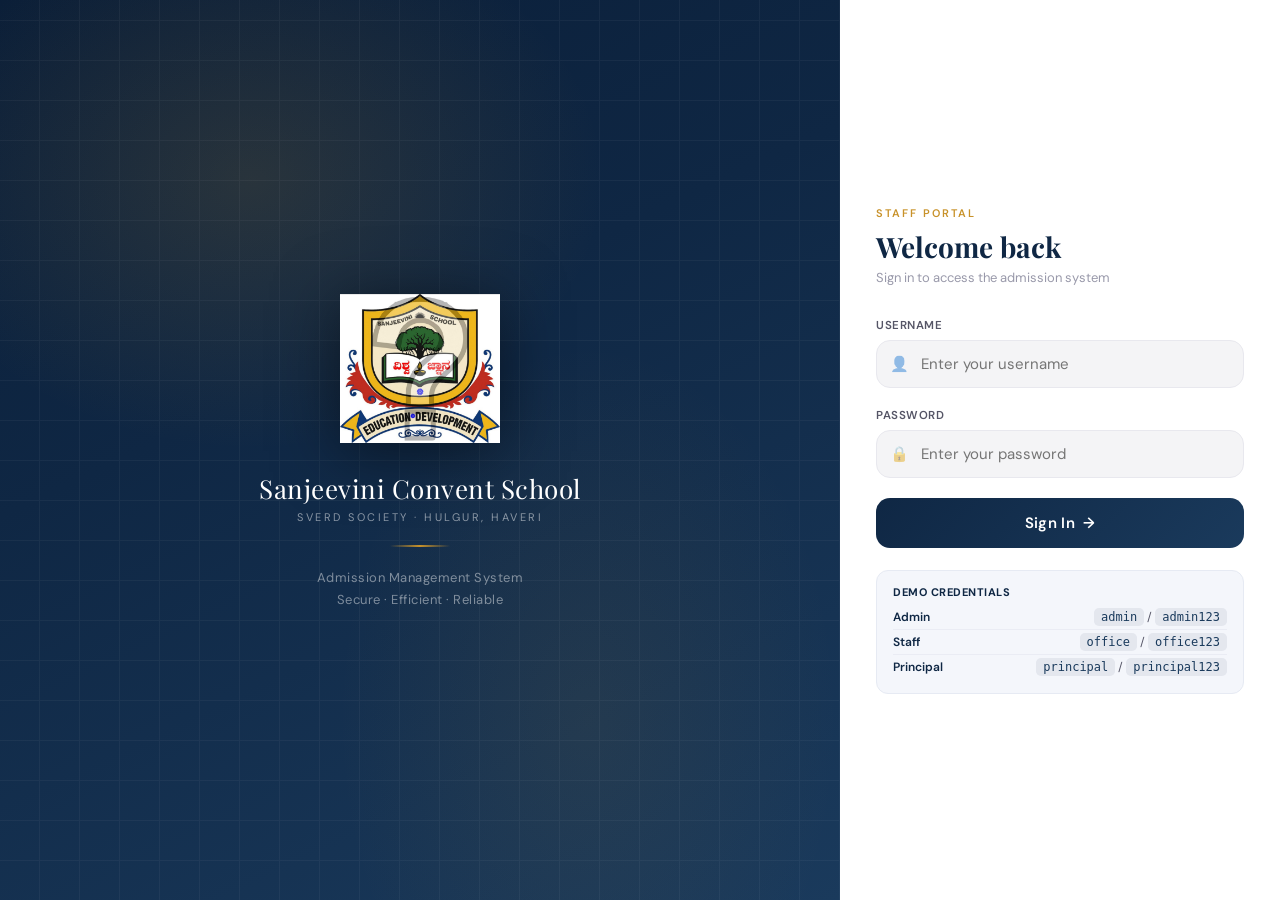
<file: templates/login.html>
<!DOCTYPE html>
<html lang="en">
<head>
  <meta charset="UTF-8"/>
  <meta name="viewport" content="width=device-width, initial-scale=1.0"/>
  <title>Sign In – Sanjeevini Convent School</title>
  <link href="https://fonts.googleapis.com/css2?family=Playfair+Display:wght@600;700&family=DM+Sans:wght@300;400;500;600&display=swap" rel="stylesheet"/>
  <style>
    :root {
      --navy: #0f2744;
      --navy-light: #1a3a5c;
      --gold: #c8922a;
      --gold-light: #e8a830;
      --cream: #faf8f4;
      --white: #ffffff;
      --gray-100: #f4f4f6;
      --gray-200: #e8e8ee;
      --gray-400: #9999aa;
      --gray-600: #555566;
      --red: #c0392b;
      --radius: 14px;
    }
    * { box-sizing: border-box; margin: 0; padding: 0; }
    body {
      font-family: 'DM Sans', sans-serif;
      min-height: 100vh;
      display: flex;
      background: #f0f4f8;
    }

    /* ── LEFT PANEL ── */
    .left-panel {
      flex: 1;
      background: linear-gradient(155deg, #0a1e38 0%, #0f2744 40%, #1a3a5c 100%);
      display: flex;
      flex-direction: column;
      align-items: center;
      justify-content: center;
      padding: 48px 40px;
      position: relative;
      overflow: hidden;
    }
    .left-panel::before {
      content: '';
      position: absolute; inset: 0;
      background:
        radial-gradient(ellipse 70% 50% at 30% 20%, rgba(200,146,42,.15) 0%, transparent 60%),
        radial-gradient(ellipse 50% 70% at 70% 80%, rgba(200,146,42,.08) 0%, transparent 60%);
      pointer-events: none;
    }
    .grid-bg {
      position: absolute; inset: 0; opacity: .04;
      background-image:
        repeating-linear-gradient(0deg, transparent, transparent 39px, rgba(255,255,255,1) 39px, rgba(255,255,255,1) 40px),
        repeating-linear-gradient(90deg, transparent, transparent 39px, rgba(255,255,255,1) 39px, rgba(255,255,255,1) 40px);
    }

    .school-logo-img {
      width: 160px;
      height: 160px;
      object-fit: contain;
      filter: drop-shadow(0 8px 32px rgba(0,0,0,.5));
      position: relative;
      z-index: 1;
      margin-bottom: 24px;
    }
    .school-name-main {
      font-family: 'Playfair Display', serif;
      font-size: 26px;
      color: #fff;
      text-align: center;
      letter-spacing: .5px;
      line-height: 1.25;
      position: relative; z-index: 1;
    }
    .school-name-main span {
      display: block;
      font-family: 'DM Sans', sans-serif;
      font-size: 11px;
      font-weight: 400;
      color: rgba(255,255,255,.5);
      letter-spacing: 2.5px;
      text-transform: uppercase;
      margin-top: 6px;
    }
    .left-divider {
      width: 60px; height: 2px;
      background: linear-gradient(90deg, transparent, var(--gold), transparent);
      margin: 20px auto;
      position: relative; z-index: 1;
    }
    .left-tagline {
      font-size: 13px;
      color: rgba(255,255,255,.45);
      text-align: center;
      letter-spacing: .5px;
      line-height: 1.7;
      max-width: 240px;
      position: relative; z-index: 1;
    }

    /* ── RIGHT PANEL ── */
    .right-panel {
      width: 440px;
      flex-shrink: 0;
      display: flex;
      align-items: center;
      justify-content: center;
      padding: 40px 36px;
      background: #fff;
      box-shadow: -8px 0 40px rgba(0,0,0,.08);
    }

    .form-wrap { width: 100%; }

    .form-eyebrow {
      font-size: 11px;
      font-weight: 600;
      letter-spacing: 2px;
      text-transform: uppercase;
      color: var(--gold);
      margin-bottom: 8px;
    }
    .form-title {
      font-family: 'Playfair Display', serif;
      font-size: 28px;
      color: var(--navy);
      margin-bottom: 4px;
    }
    .form-sub {
      font-size: 13px;
      color: var(--gray-400);
      margin-bottom: 32px;
    }

    .field-group { margin-bottom: 20px; }
    .field-group label {
      display: block;
      font-size: 11.5px;
      font-weight: 600;
      color: var(--gray-600);
      letter-spacing: .5px;
      text-transform: uppercase;
      margin-bottom: 7px;
    }
    .input-wrap { position: relative; }
    .input-icon {
      position: absolute; left: 14px; top: 50%; transform: translateY(-50%);
      font-size: 15px; opacity: .45;
      pointer-events: none;
    }
    .field-group input {
      width: 100%;
      padding: 13px 14px 13px 44px;
      border: 1.5px solid var(--gray-200);
      border-radius: var(--radius);
      font-family: 'DM Sans', sans-serif;
      font-size: 15px;
      color: var(--navy);
      background: var(--gray-100);
      outline: none;
      transition: all .2s;
    }
    .field-group input:focus {
      border-color: var(--gold);
      background: var(--white);
      box-shadow: 0 0 0 3px rgba(200,146,42,.12);
    }

    .error-msg {
      background: #fde8e8;
      border: 1px solid #f5c6c6;
      color: var(--red);
      border-radius: 8px;
      padding: 10px 14px;
      font-size: 13px;
      margin-bottom: 16px;
      display: none;
      align-items: center;
      gap: 8px;
    }
    .error-msg.show { display: flex; }

    .btn-signin {
      width: 100%;
      background: linear-gradient(135deg, var(--navy) 0%, var(--navy-light) 100%);
      color: var(--white);
      border: none;
      border-radius: var(--radius);
      padding: 15px;
      font-family: 'DM Sans', sans-serif;
      font-size: 15px;
      font-weight: 600;
      cursor: pointer;
      letter-spacing: .3px;
      transition: all .2s;
      display: flex;
      align-items: center;
      justify-content: center;
      gap: 8px;
    }
    .btn-signin:hover { transform: translateY(-1px); box-shadow: 0 8px 28px rgba(15,39,68,.3); }
    .btn-signin:active { transform: translateY(0); }
    .btn-signin.loading { opacity: .7; pointer-events: none; }

    .demo-hint {
      margin-top: 22px;
      background: #f4f6fb;
      border-radius: 12px;
      padding: 14px 16px;
      font-size: 12px;
      color: var(--gray-600);
      border: 1px solid #e6eaf3;
    }
    .demo-hint-title {
      font-weight: 700;
      color: var(--navy);
      font-size: 11px;
      text-transform: uppercase;
      letter-spacing: .5px;
      margin-bottom: 6px;
    }
    .demo-row {
      display: flex;
      justify-content: space-between;
      align-items: center;
      padding: 4px 0;
      border-bottom: 1px solid #eaecf4;
    }
    .demo-row:last-child { border-bottom: none; }
    .demo-row .role { font-weight: 600; color: var(--navy); }
    .demo-row code {
      background: rgba(15,39,68,.07);
      border-radius: 5px;
      padding: 2px 7px;
      font-size: 12px;
      color: var(--navy-light);
    }

    /* Mobile */
    @media (max-width: 700px) {
      body { flex-direction: column; }
      .left-panel { padding: 36px 24px 28px; flex: none; }
      .school-logo-img { width: 110px; height: 110px; margin-bottom: 16px; }
      .school-name-main { font-size: 20px; }
      .right-panel { width: 100%; box-shadow: none; padding: 32px 24px; }
    }
  </style>
</head>
<body>

<!-- LEFT BRANDING PANEL -->
<div class="left-panel">
  <div class="grid-bg"></div>
  <img class="school-logo-img" src="[data-uri]" alt="Sanjeevini School Logo"/>
  <div class="school-name-main">
    Sanjeevini Convent School
    <span>SVERD Society · Hulgur, Haveri</span>
  </div>
  <div class="left-divider"></div>
  <p class="left-tagline">Admission Management System<br/>Secure · Efficient · Reliable</p>
</div>

<!-- RIGHT LOGIN PANEL -->
<div class="right-panel">
  <div class="form-wrap">
    <div class="form-eyebrow">Staff Portal</div>
    <h2 class="form-title">Welcome back</h2>
    <p class="form-sub">Sign in to access the admission system</p>

    <div class="error-msg" id="error-msg">
      <span>⚠️</span>
      <span id="error-text">Invalid username or password.</span>
    </div>

    <div class="field-group">
      <label>Username</label>
      <div class="input-wrap">
        <span class="input-icon">👤</span>
        <input type="text" id="username" placeholder="Enter your username" autocomplete="username"/>
      </div>
    </div>

    <div class="field-group">
      <label>Password</label>
      <div class="input-wrap">
        <span class="input-icon">🔒</span>
        <input type="password" id="password" placeholder="Enter your password" autocomplete="current-password"/>
      </div>
    </div>

    <button class="btn-signin" id="signin-btn" onclick="doLogin()">
      <span id="btn-text">Sign In</span>
      <span id="btn-arrow">→</span>
    </button>

    <div class="demo-hint">
      <div class="demo-hint-title">Demo Credentials</div>
      <div class="demo-row">
        <span class="role">Admin</span>
        <span><code>admin</code> / <code>admin123</code></span>
      </div>
      <div class="demo-row">
        <span class="role">Staff</span>
        <span><code>office</code> / <code>office123</code></span>
      </div>
      <div class="demo-row">
        <span class="role">Principal</span>
        <span><code>principal</code> / <code>principal123</code></span>
      </div>
    </div>
  </div>
</div>

<script>
async function doLogin() {
  const username = document.getElementById('username').value.trim();
  const password = document.getElementById('password').value.trim();
  const btn = document.getElementById('signin-btn');
  const err = document.getElementById('error-msg');
  const errText = document.getElementById('error-text');

  if (!username || !password) {
    errText.textContent = 'Please enter both username and password.';
    err.classList.add('show');
    return;
  }

  btn.classList.add('loading');
  document.getElementById('btn-text').textContent = 'Signing in…';
  document.getElementById('btn-arrow').textContent = '';
  err.classList.remove('show');

  try {
    const resp = await fetch('/api/login', {
      method: 'POST',
      headers: { 'Content-Type': 'application/json' },
      body: JSON.stringify({ username, password })
    });
    const data = await resp.json();
    if (data.success) {
      window.location.href = '/';
    } else {
      errText.textContent = 'Invalid username or password. Please try again.';
      err.classList.add('show');
      btn.classList.remove('loading');
      document.getElementById('btn-text').textContent = 'Sign In';
      document.getElementById('btn-arrow').textContent = '→';
    }
  } catch {
    errText.textContent = 'Connection error. Please try again.';
    err.classList.add('show');
    btn.classList.remove('loading');
    document.getElementById('btn-text').textContent = 'Sign In';
    document.getElementById('btn-arrow').textContent = '→';
  }
}

document.addEventListener('keydown', e => {
  if (e.key === 'Enter') doLogin();
});
</script>
</body>
</html>
</file>
